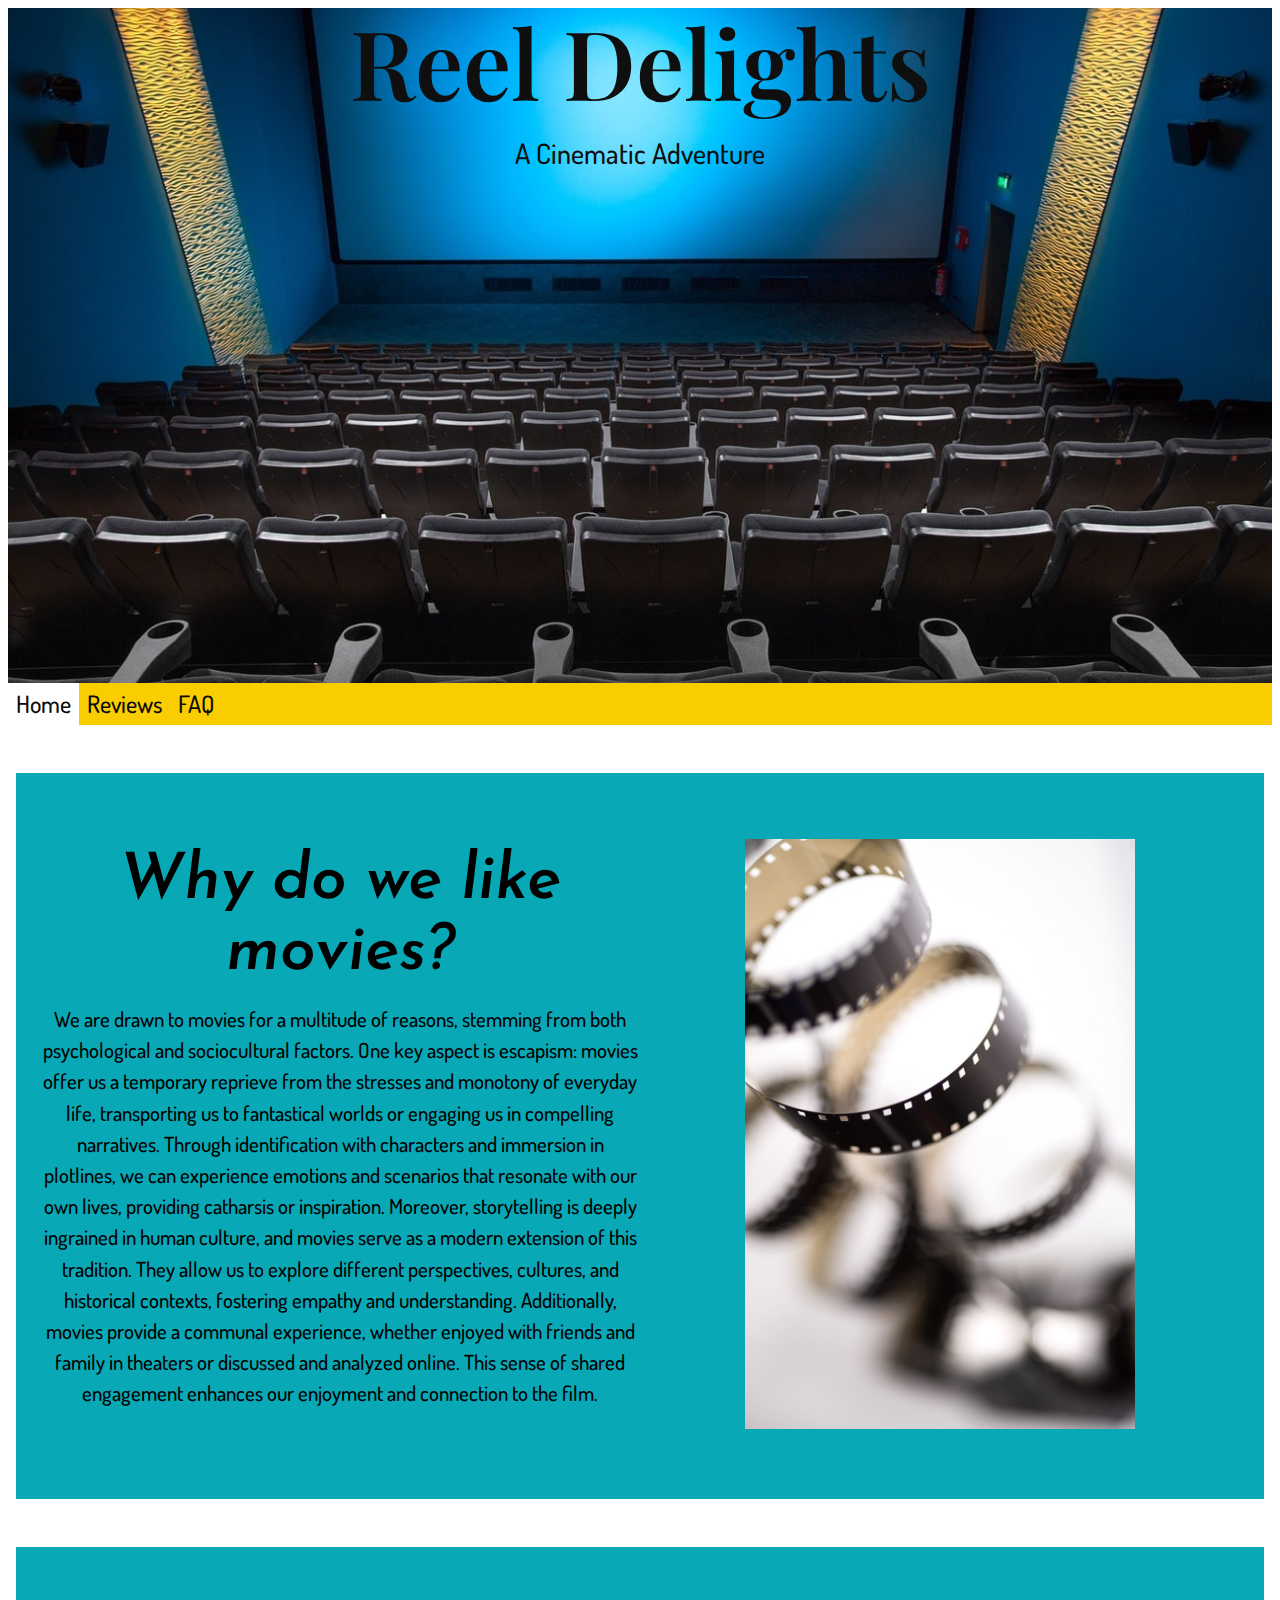
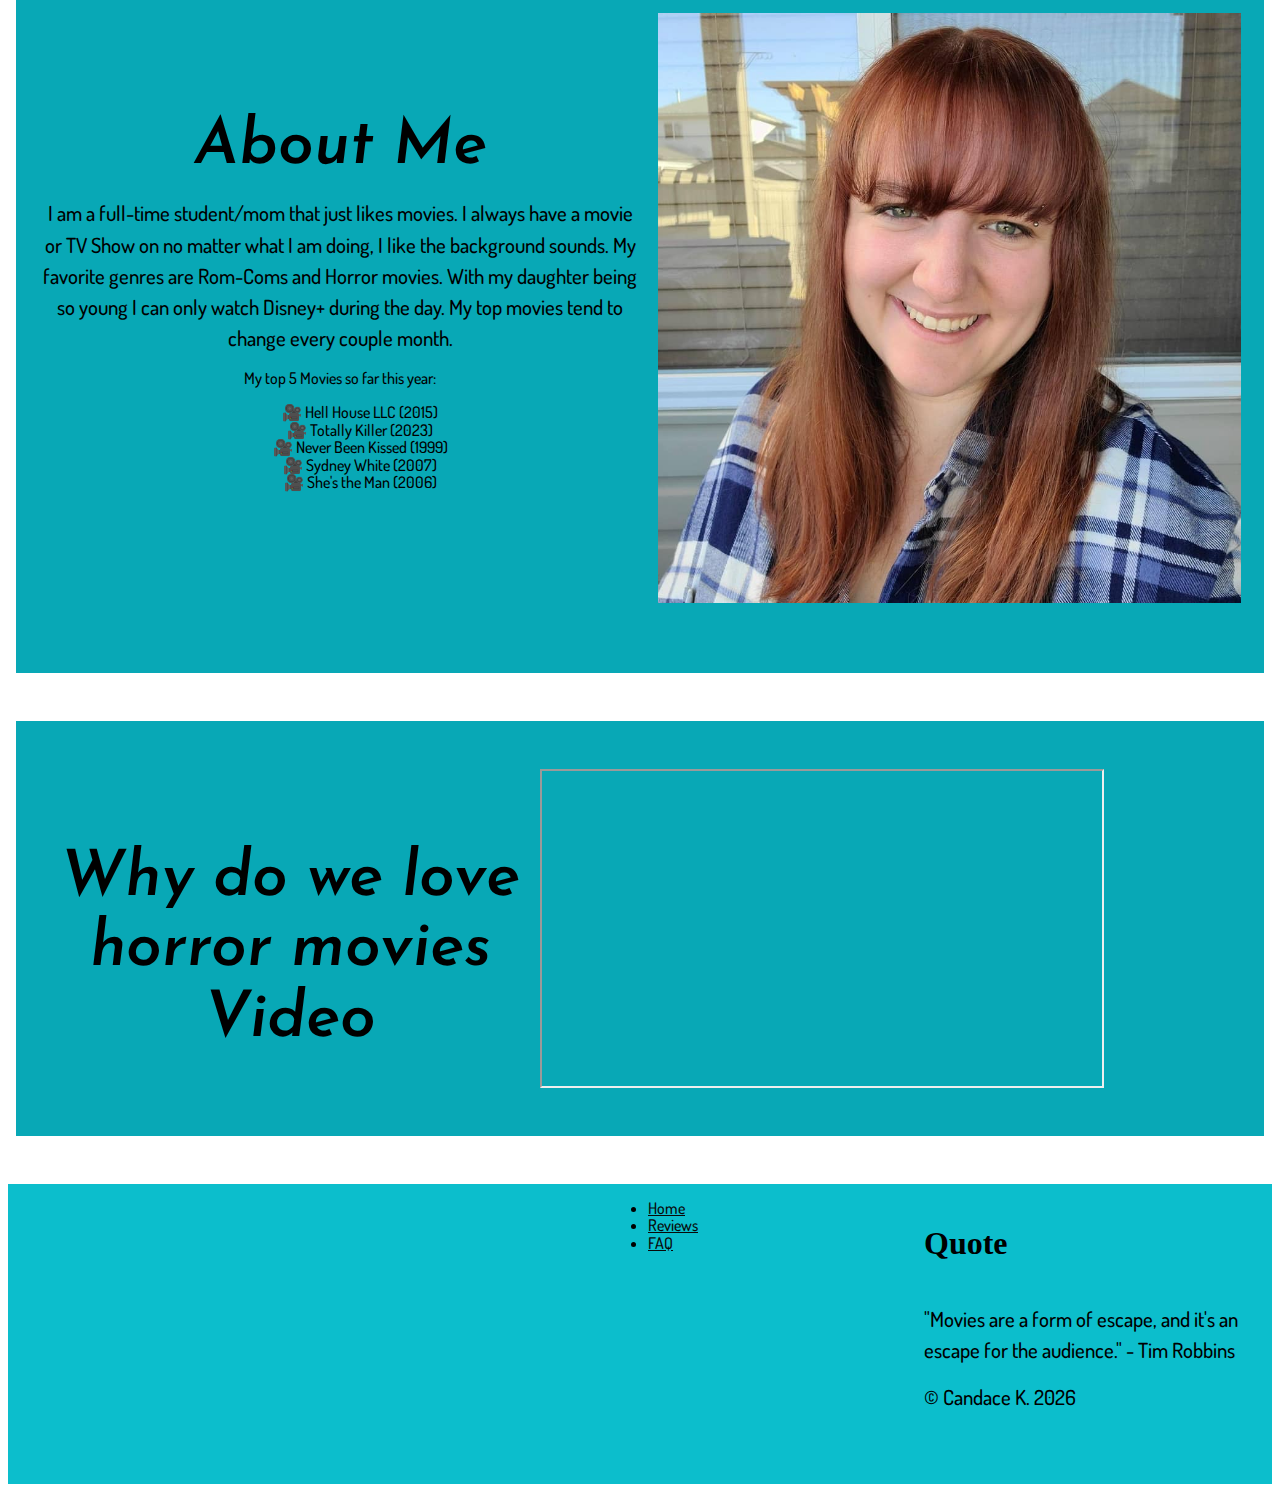
<file: index.html>
<!DOCTYPE html>
<html lang="en">
<head>
  <meta charset="UTF-8">
  <meta http-equiv="X-UA-Compatible" content="IE=edge">
  <meta name="viewport" content="width=device-width, initial-scale=1.0">
  <link rel="stylesheet" type="text/css" href="styles/global.css">
  <link rel="stylesheet" type="text/css" href="styles/home.css">
  <script defer src="source/footer-code.js"></script>
  <title>Web Building</title>
</head>
<body>
  <section id="Hero-Banner" class="hero-container">
      <h1>Reel Delights</h1>
      <h2>A Cinematic Adventure</h2>
  </section>
  <div id="Site-Navigation" class="site-nav">
    <ul >
      <li><a class="current" href="index.html">Home</a></li>
      <li><a href="Reviews.html">Reviews</a></li>
      <li><a href="FAQ.html">FAQ</a></li>
    </ul>
  </div>

      <section id="content-movies" class="container content-container">
        <div class="Market-Link">
          <h3>Why do we like movies?</h3>
          <p>We are drawn to movies for a multitude of reasons, stemming from both psychological and sociocultural factors. 
            One key aspect is escapism: movies offer us a temporary reprieve from the stresses and monotony of everyday life, transporting 
            us to fantastical worlds or engaging us in compelling narratives. Through identification with characters and immersion in plotlines,
             we can experience emotions and scenarios that resonate with our own lives, providing catharsis or inspiration.

            Moreover, storytelling is deeply ingrained in human culture, and movies serve as a modern extension of this tradition. 
            They allow us to explore different perspectives, cultures, and historical contexts, fostering empathy and understanding. 
            Additionally, movies provide a communal experience, whether enjoyed with friends and family in theaters or discussed and analyzed 
            online. This sense of shared engagement enhances our enjoyment and connection to the film.
          </p>            
        </div>
        <div>
          <img class="content-image" src="assets/Optimized-Photos/film-reel-Content-min.jpg" alt="artistic close up with blurry edges of a strip of film strip">
        </div>
  </section>

      <section id="content-aboutme" class="container content-container">
        <div class="market-link">
          <h3>About Me</h3>
          <p>I am a full-time student/mom that just likes movies. I always have a movie or TV Show on no matter what I am doing, 
            I like the background sounds. My favorite genres are Rom-Coms and Horror movies. With my daughter being so young I can only 
            watch Disney+ during the day. My top movies tend to change every couple month.
           </p>
            <div>My top 5 Movies so far this year: 
            <ul class="movies-list">
            <li>
              Hell House LLC (2015)
            </li>  
            <li>
              Totally Killer (2023)
            </li>
            <li>
              Never Been Kissed (1999)
            </li>
            <li>
              Sydney White (2007)
            </li>
            <li>
              She's the Man (2006)
            </li>
            </ul>
          </div>
        </div>
        <div>
          <img class="content-image" src="assets/Optimized-Photos/about-me-photo-min.jpg" alt="Photo of me Candace, long red hair with bangs across wearing a blue and white plaid shirt ">
        </div>
      </section>

  <div id="video" class="container video-container">
    <h3 class="video-title">Why do we love horror movies Video</h3>
    <iframe height="315" src="https://www.youtube.com/embed/tylqe7lgr6E?si=rkORG17bSUZLCo0_" title="YouTube video player" allow="accelerometer; autoplay; clipboard-write; encrypted-media; gyroscope; picture-in-picture; web-share" referrerpolicy="strict-origin-when-cross-origin" allowfullscreen></iframe>
  </div>
 
  <section id="footer" class="footer-container">
    <div class="footer-block map">
      <iframe src="https://www.google.com/maps/embed?pb=!1m18!1m12!1m3!1d5004.848218398667!2d-114.0704766238949!3d51.15597013631628!2m3!1f0!2f0!3f0!3m2!1i1024!2i768!4f13.1!3m3!1m2!1s0x5371668d2dca3cf1%3A0x356bedfc99c3fe48!2sLandmark%20Cinemas%2016%20Country%20Hills%20Calgary!5e0!3m2!1sen!2sca!4v1713328812825!5m2!1sen!2sca" width="600" height="250" style="border:0;" allowfullscreen="" loading="lazy" referrerpolicy="no-referrer-when-downgrade" title="location of a movie theater in Calgary NE"></iframe>
   </div>
    <div class="footer-block">
        <ul>
            <li><a href="index.html"> Home </a>
            </li>
            <li><a href="Reviews.html"> Reviews</a>
            </li>
            <li><a href="FAQ"> FAQ </a>
            </li>
        </ul>
    </div>
    <div class="footer-block about-us">
    <p>  
    <h4>Quote</h4>
    <p>"Movies are a form of escape, and it's an escape for the audience." - Tim Robbins
    </p>
    <p>&copy; Candace K. <span id="year"> </span></p>
    </div>
  </section>
</body>
</html>
</file>
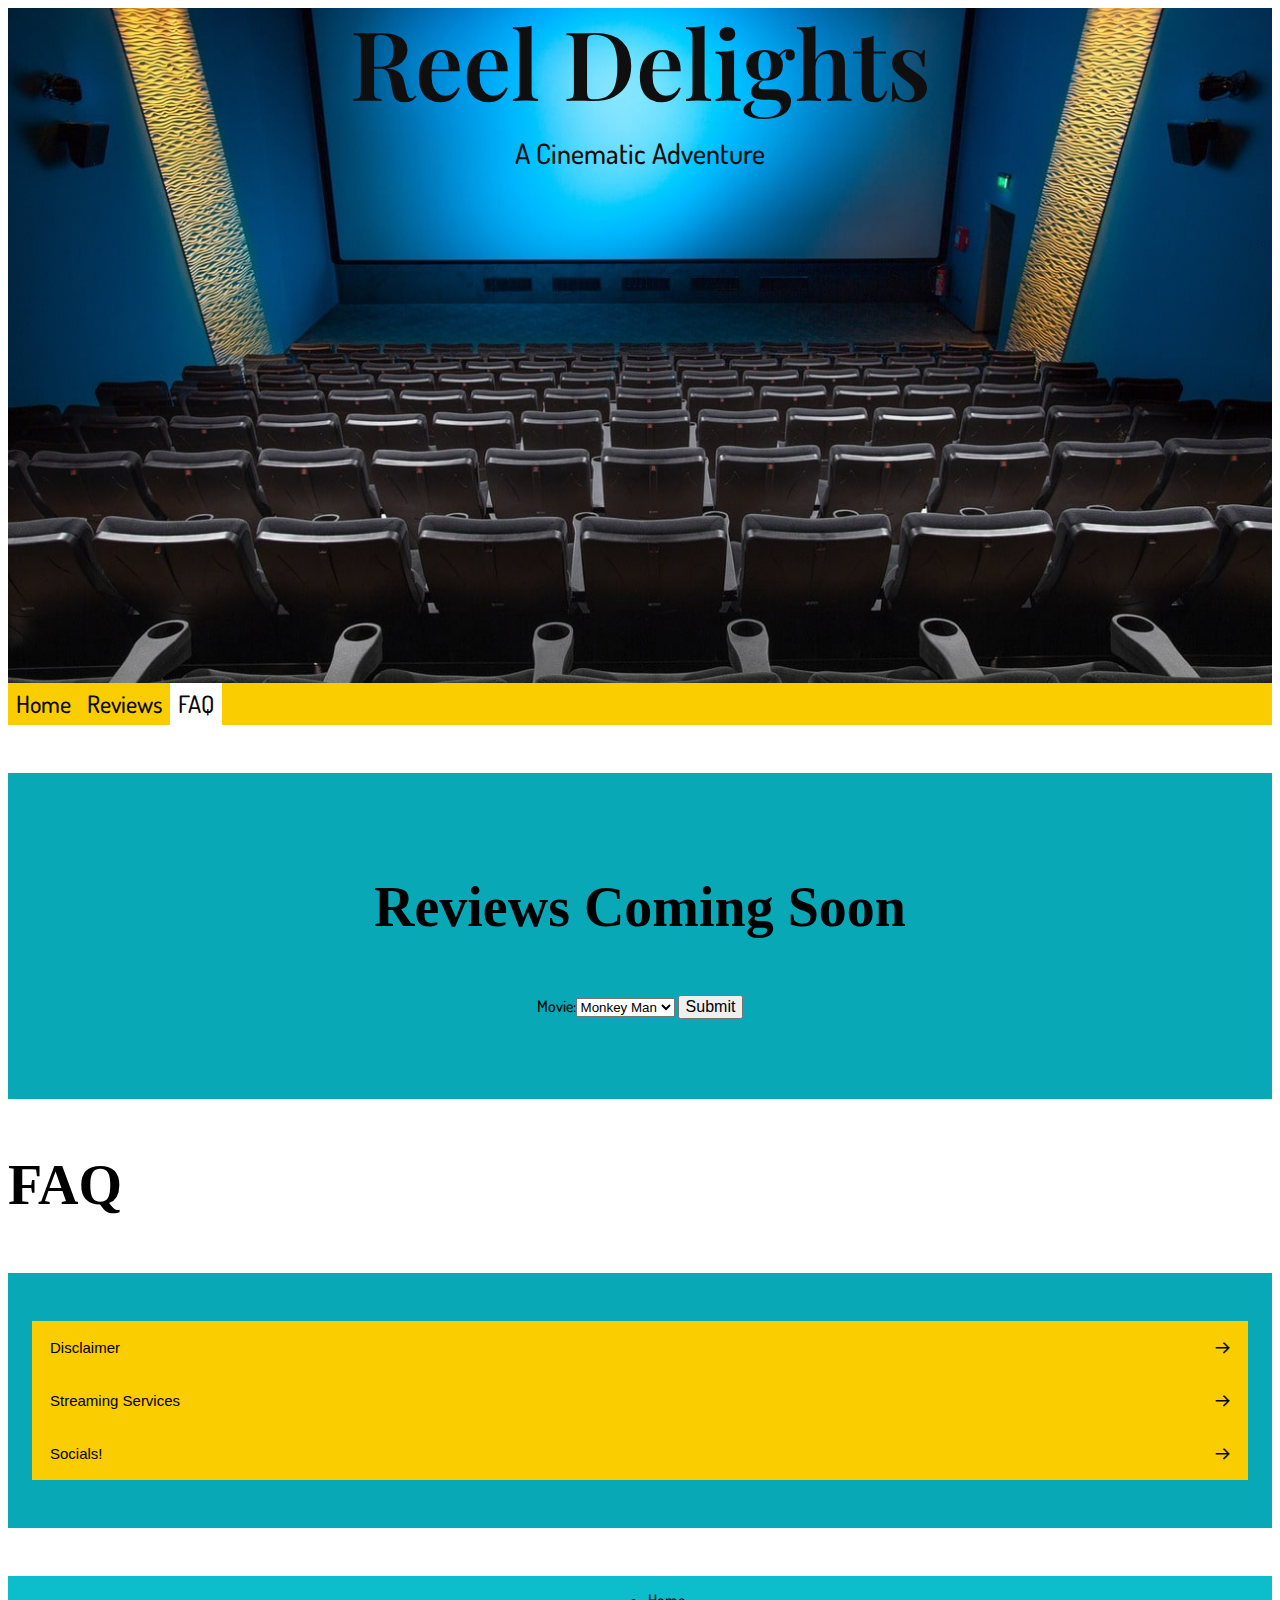
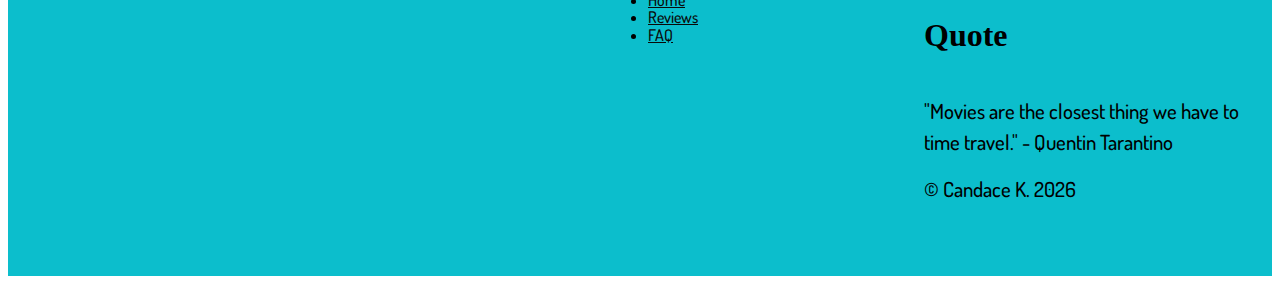
<file: FAQ.html>
<!DOCTYPE html>
<html lang="en">
<head>
  <meta charset="UTF-8">
  <meta http-equiv="X-UA-Compatible" content="IE=edge">
  <meta name="viewport" content="width=device-width, initial-scale=1.0">
  <link rel="stylesheet" type="text/css" href="styles/global.css">
  <link rel="stylesheet" type="text/css" href="styles/AccordianStyle.css">
  <script defer src="source/accordion-code.js"></script>
  <script defer src="source/footer-code.js"></script>
  <script defer src="source/moviedb-api.js"></script>
  <title>Web Building</title>
</head>
<body>
  <section id="Hero-Banner" class="hero-container">
      <h1>Reel Delights</h1>
      <h2>A Cinematic Adventure</h2>
  </section>
  <div id="Site-Navigation" class="site-nav">
    <ul >
      <li><a href="index.html">Home</a></li>
      <li><a href="Reviews.html">Reviews</a></li>
      <li><a class="current" href="FAQ.html">FAQ</a></li>
    </ul>
  </div>

  <section id="content" class="container content-container">
    <div class="Market-Link">
      <h3>Reviews Coming Soon</h3>     
      <label for="dropdown">Movie:</label><select id="dropdown" class="dropdown"></select>
      <button id="submit-button" class="button">Submit</button>
      <ul class="card" id="movie-card"></ul>      
    </div>
</section>

  <h3>FAQ</h3>
  <div id="accordian" class="container accordion-container">
    <button class="accordion">Disclaimer</button>
    <div class="panel">
      <p>
        Please note that the following review is subjective and reflects the opinions of the reviewer. Individual experiences and 
        preferences may vary. Additionally, while efforts have been made to avoid spoilers, some plot details may be revealed in the review. 
        Viewer discretion is advised.
    </p>
    </div>
    
    <button class="accordion">Streaming Services</button>
    <div class="panel">
      <p>
        Streaming services have become increasingly popular over the past few years, especially since Covid kept all of us at home. 
        With this growing popularity some streaming services have started producing their own programing such as The Other Zoe is an 
        Amazon production or Lessons in Chemistry is an Apple studios production. Whichever system you choose there will always be options 
        everywhere to watch something. My primary viewing is with Amazon Prime as well as Disney+. The top 5 streaming services in Canada 
        are Netflix, Crave TV, Prime Video, Starz, and Paramount+, these all significantly differ in pricing as well as additional purchase 
        options for some with needing to pay to go ad free. Some also differ geographically, what is available in Canada might not be in 
        Mexico, or there might be some available in the USA but not in Canada. 
      </p>
    </div>
    
    <button class="accordion">Socials!</button>
    <div class="panel">
    <p> 
      Please join me on my other pages for reviews on videos games such as Disney Dreamlight Valley and Garden life. 
      Please join me in reviewing movies live every Thursday night @ 7PM Mountain Time on my twitch stream!
    </p>
    </div>
  </div>

 
  <section id="footer" class="footer-container">
    <div class="footer-block map">
      <iframe src="https://www.google.com/maps/embed?pb=!1m18!1m12!1m3!1d321200.71227947116!2d-114.41747661991604!3d51.02759155127005!2m3!1f0!2f0!3f0!3m2!1i1024!2i768!4f13.1!3m3!1m2!1s0x537170039f843fd5%3A0x266d3bb1b652b63a!2sCalgary%2C%20AB!5e0!3m2!1sen!2sca!4v1710868455463!5m2!1sen!2sca" width="600" height="250" style="border:0;" allowfullscreen="" loading="lazy" referrerpolicy="no-referrer-when-downgrade" title="Map of Calgary"></iframe>
   </div>
    <div class="footer-block">
        <ul>
            <li><a href="index.html"> Home </a>
            </li>
            <li><a href= "Reviews.html"> Reviews</a>
            </li>
            <li><a href="FAQ.html"> FAQ </a>
            </li>
        </ul>
    </div>
    <div class="footer-block about-us">
    <p>  
    <h4>Quote</h4>
    <p>"Movies are the closest thing we have to time travel." - Quentin Tarantino
    </p>
    <p>&copy; Candace K. <span id="year"> </span></p>
    </div>
  </section>
</body>
</html>
</file>
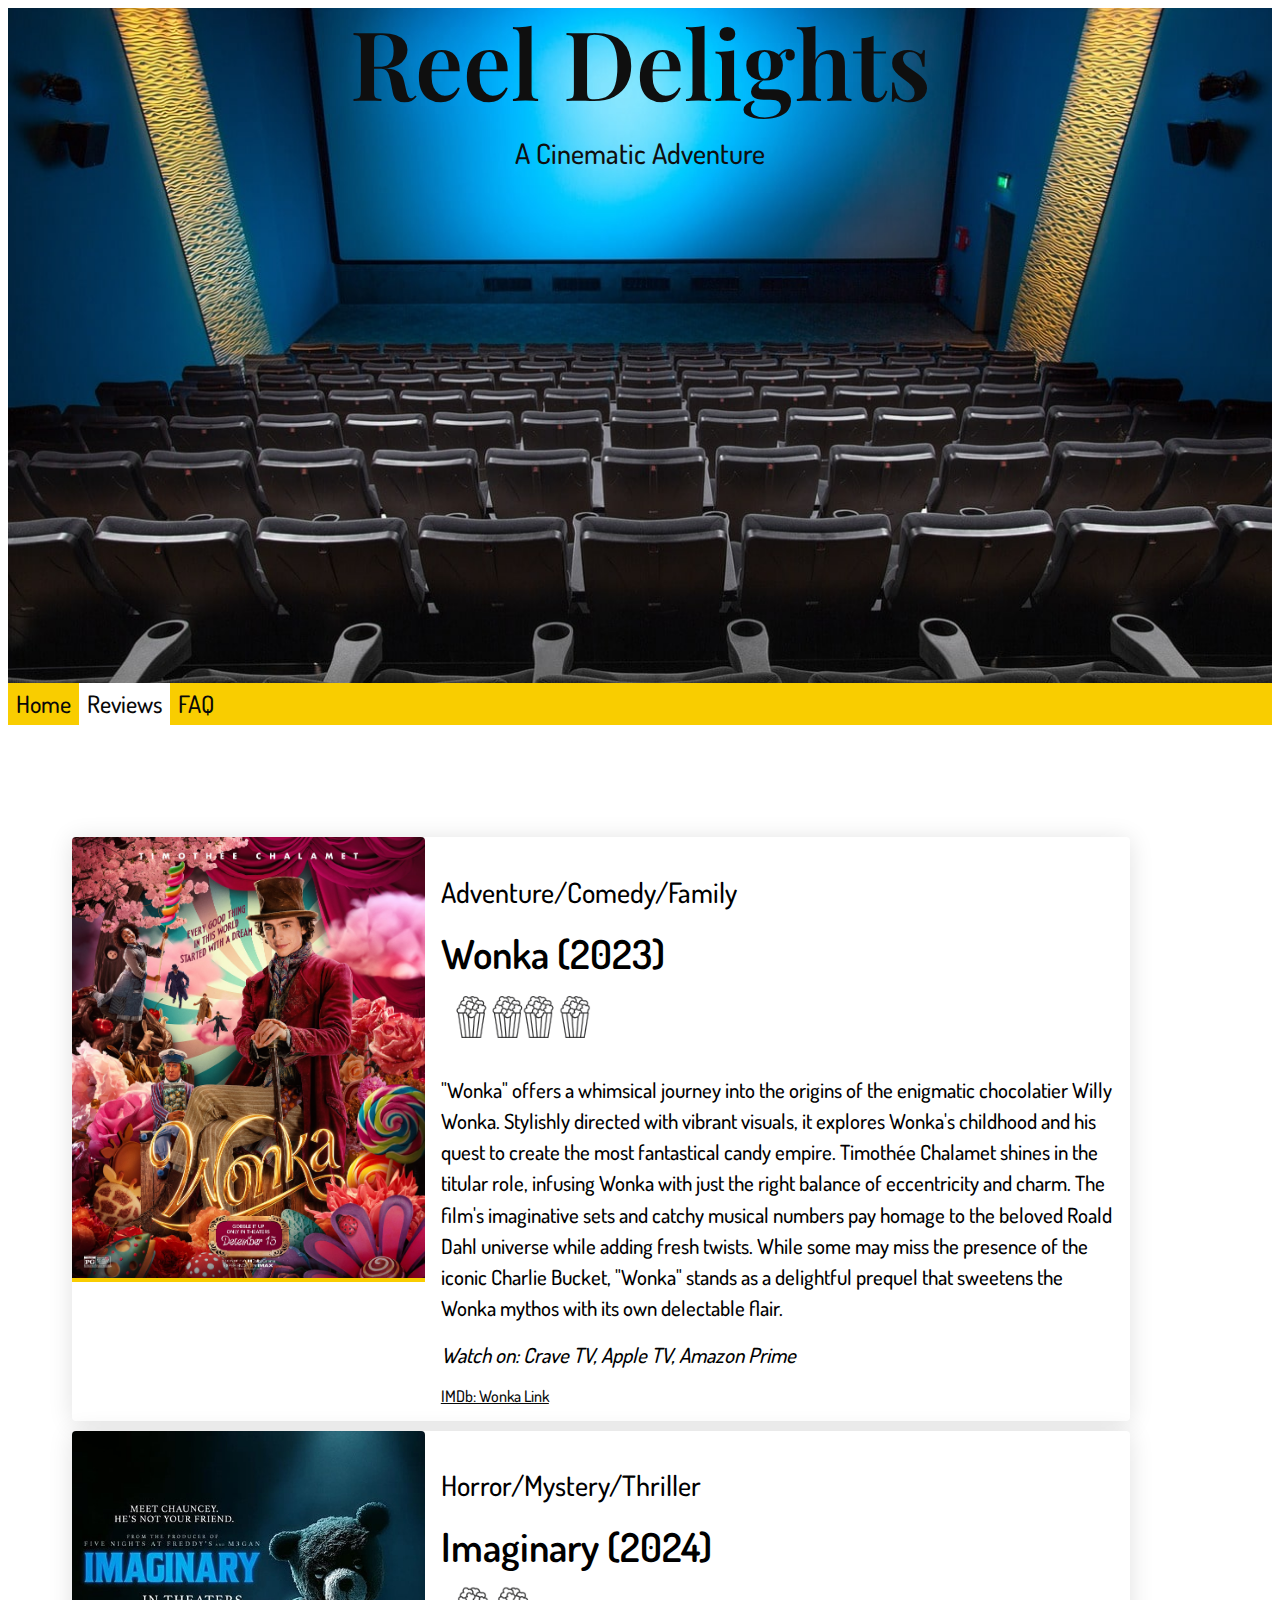
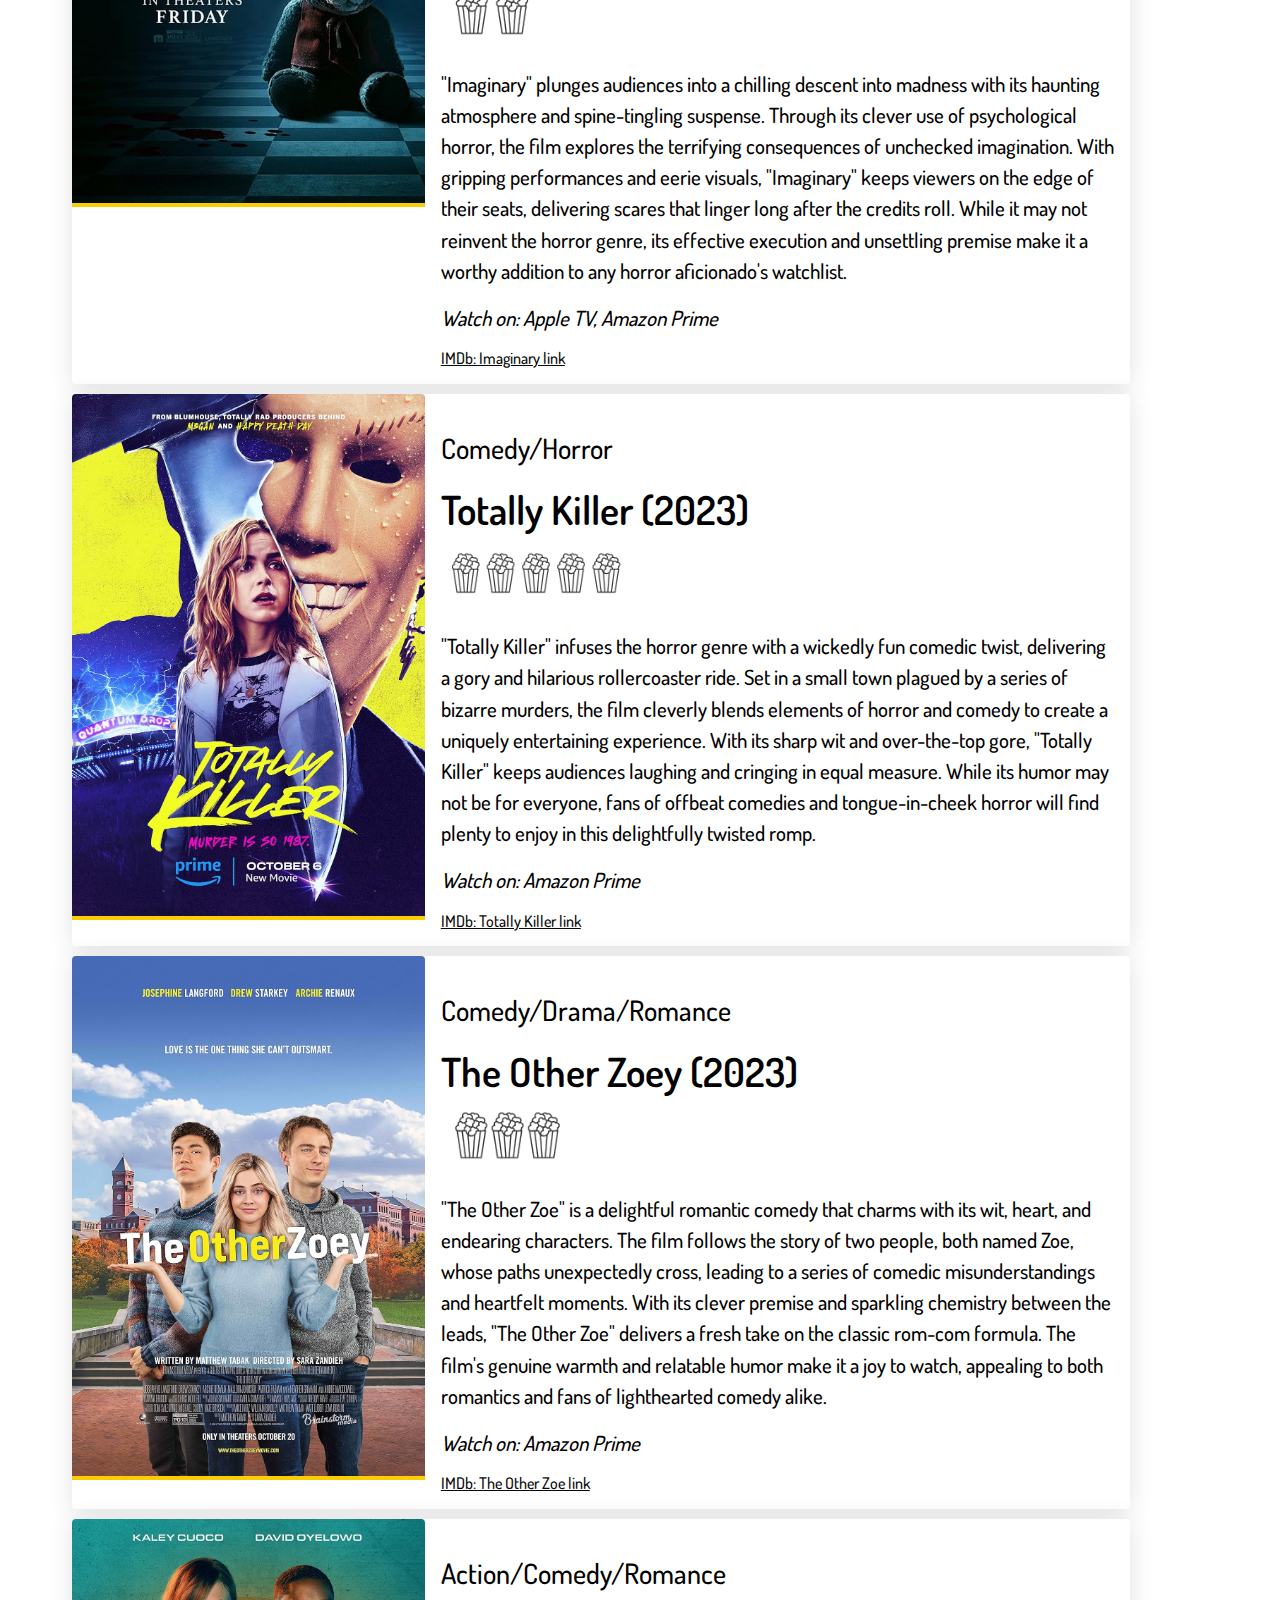
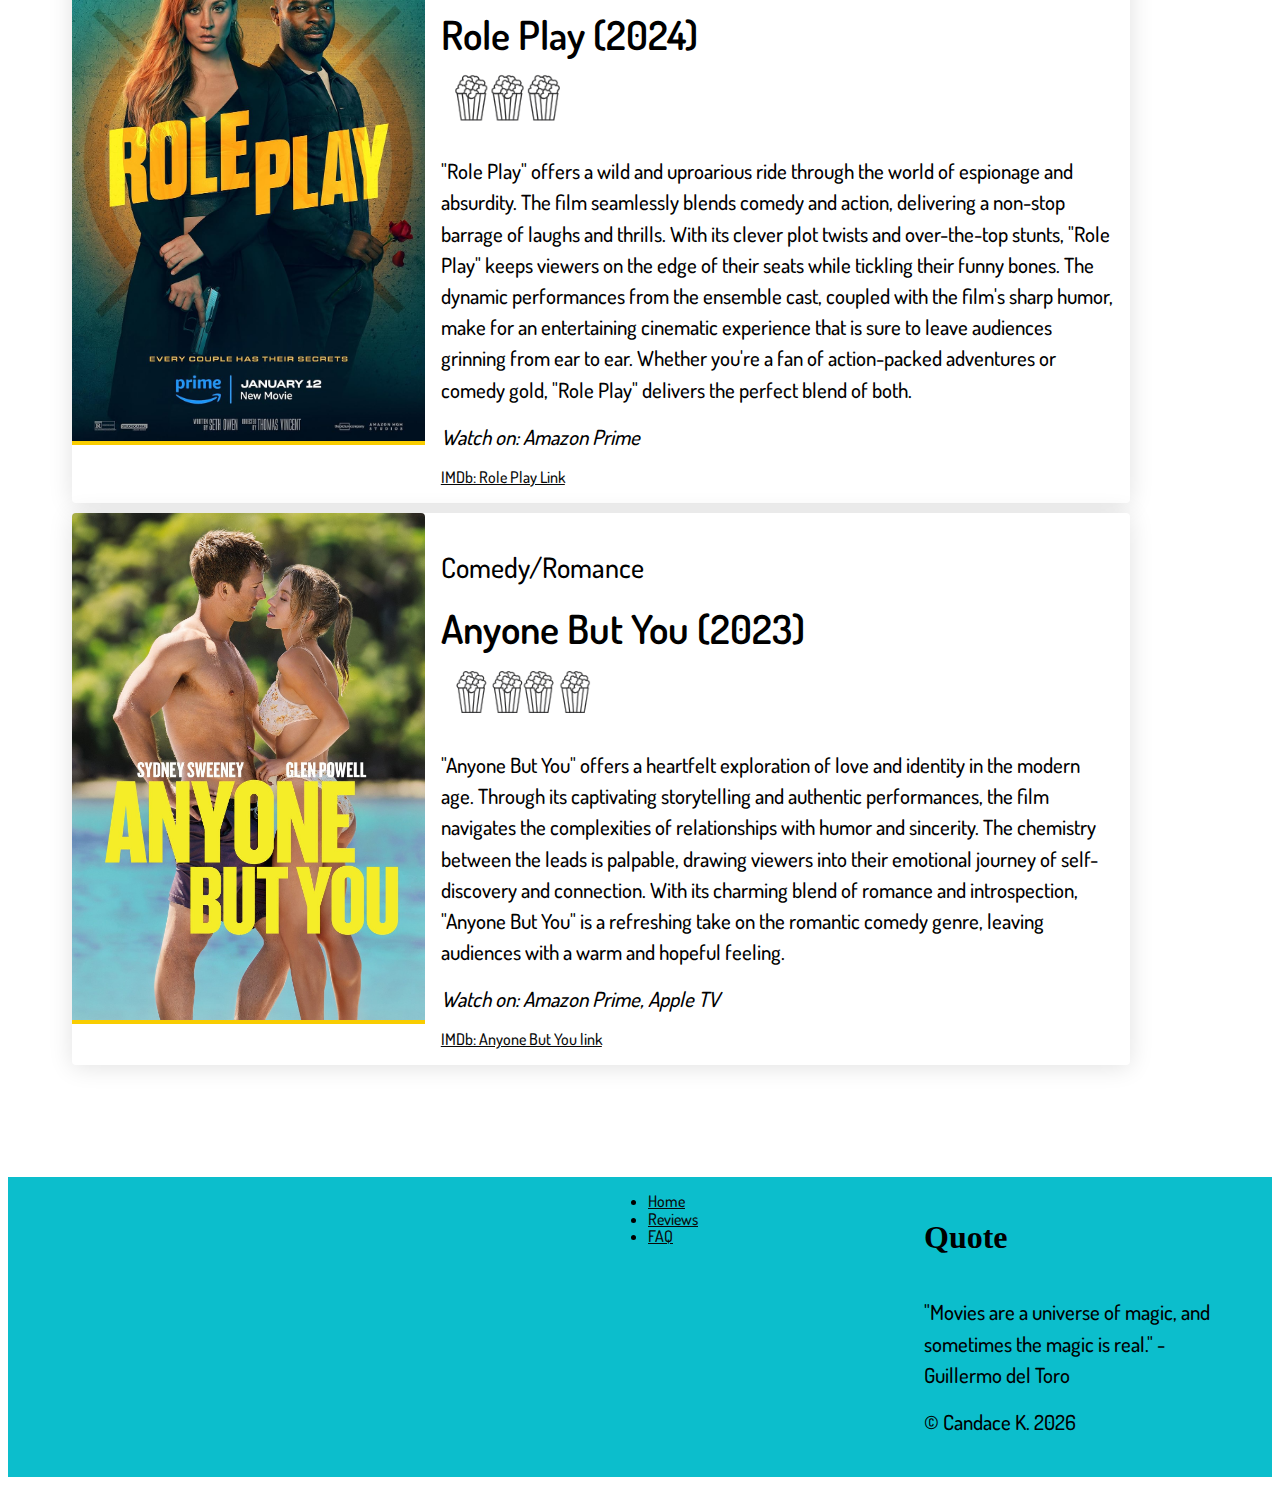
<file: Reviews.html>
<!DOCTYPE html>
<html lang="en">
<head>
  <meta charset="UTF-8">
  <meta http-equiv="X-UA-Compatible" content="IE=edge">
  <meta name="viewport" content="width=device-width, initial-scale=1.0">
  <link rel="stylesheet" type="text/css" href="styles/global.css">
  <link rel="stylesheet" type="text/css" href="styles/Reviews.css">
  <script defer src="source/footer-code.js"></script>
  <title>Web Building</title>
</head>
<body>
  <section id="Hero-Banner" class="hero-container">
      <h1>Reel Delights</h1>
      <h2>A Cinematic Adventure</h2>
  </section>
  <div id="Site-Navigation" class="site-nav">
    <ul >
      <li><a href="index.html">Home</a></li>
      <li><a class="current" href="Reviews.html">Reviews</a></li>
      <li><a href="FAQ.html">FAQ</a></li>
    </ul>
  </div>

  <section class="container">
    <ul class="card-container">  
      <li class="card">                 
        <img src="assets/Optimized-Photos/wonka-poster-min.jpg" alt="Vibrant Pinks, purples and greens various candies like cotton candy and lollipops with Timothee Chalamet and other cast members ">
        <div class="card-content">  
          <h2 >
            Adventure/Comedy/Family
          </h2>
          <h3 class="header">
            Wonka (2023) 
          </h3>
          <div class="star-box">
            <img class="popcorn" src="assets/buckets/4-popcorn-buckets.png" alt="Four star rating">
          </div>
          <p class="paragraph">
            "Wonka" offers a whimsical journey into the origins of the enigmatic chocolatier Willy Wonka.
            Stylishly directed with vibrant visuals, it explores Wonka's childhood and his quest to create the most fantastical candy empire. 
            Timothée Chalamet shines in the titular role, infusing Wonka with just the right balance of eccentricity and charm. The film's 
            imaginative sets and catchy musical numbers pay homage to the beloved Roald Dahl universe while adding fresh twists. 
            While some may miss the presence of the iconic Charlie Bucket, "Wonka" stands as a delightful prequel that sweetens the Wonka
            mythos with its own delectable flair.
          </p>
          <p class="watch">
            Watch on: Crave TV, Apple TV, Amazon Prime
          </p>
        
        <a href="https://www.imdb.com/title/tt6166392/?ref_=fn_al_tt_1">IMDb: Wonka Link</a>
        </div>
      </li>

      <li class="card">
        <img src="assets/Optimized-Photos/imaginary-poster-min.jpg" alt="dark background with a highlighted teddy bear with a red vest and blood spatter on checker tile floor next to it">
        <div class="card-content">
          <h2 >
           Horror/Mystery/Thriller
          </h2>
          <h3 class="header">
            Imaginary (2024)
          </h3>
          <div class="star-box">
            <img class="popcorn" src="assets/buckets/2-popcorn-buckets.png" alt="Two star rating">
          </div>
          <p class="paragraph">
          "Imaginary" plunges audiences into a chilling descent into madness with its haunting atmosphere and spine-tingling suspense. 
          Through its clever use of psychological horror, the film explores the terrifying consequences of unchecked imagination. 
          With gripping performances and eerie visuals, "Imaginary" keeps viewers on the edge of their seats, delivering scares that linger 
          long after the credits roll. While it may not reinvent the horror genre, its effective execution and unsettling premise make it a 
          worthy addition to any horror aficionado's watchlist.
         </p>
         <p class="watch">
          Watch on: Apple TV, Amazon Prime
          </p>
          <a href="https://www.imdb.com/title/tt26658104/?ref_=fn_al_tt_1">IMDb: Imaginary link</a>
        </div>
      </li>

      <li class="card">
        <img src="assets/Optimized-Photos/totally-killer-poster-min.jpg" alt="creepy grinning mask with an actress in a white coat looking scared">
        <div class="card-content">
          <h2 >
            Comedy/Horror
          </h2>
          <h3 class="header">
            Totally Killer (2023)
          </h3>
          <div class="star-box">
            <img class="popcorn" src="assets/buckets/5-popcorn-buckets.png" alt="Five star rating">
          </div>
          <p class="paragraph">
            "Totally Killer" infuses the horror genre with a wickedly fun comedic twist, delivering a gory and hilarious rollercoaster ride. 
            Set in a small town plagued by a series of bizarre murders, the film cleverly blends elements of horror and comedy to create a 
            uniquely entertaining experience. With its sharp wit and over-the-top gore, "Totally Killer" keeps audiences laughing and cringing 
            in equal measure. While its humor may not be for everyone, fans of offbeat comedies and tongue-in-cheek horror will find plenty to
            enjoy in this delightfully twisted romp.
          </p>
          <p class="watch">
            Watch on: Amazon Prime
          </p>
          <a href="https://www.imdb.com/title/tt11426232/?ref_=nv_sr_srsg_0_tt_7_nm_0_q_totally%2520killer">IMDb: Totally Killer link</a>
        </div>
      </li>

      <li class="card">
        <img src="assets/Optimized-Photos/the-other-zoe-poster-min.jpg" alt="blonde actress in blue sweater standing with two males one with black hair in a blue sweater and a blonde male in a grey sweater">
        <div class="card-content">
          <h2 >
            Comedy/Drama/Romance
          </h2>
          <h3 class="header">
           The Other Zoey (2023)
          </h3>
          <div class="star-box">
            <img class="popcorn" src="assets/buckets/3-popcorn-buckets.png" alt="Three star rating">
          </div>
          <p class="paragraph">
            "The Other Zoe" is a delightful romantic comedy that charms with its wit, heart, and endearing characters. The film follows the 
            story of two people, both named Zoe, whose paths unexpectedly cross, leading to a series of comedic misunderstandings and 
            heartfelt moments. With its clever premise and sparkling chemistry between the leads, "The Other Zoe" delivers a fresh take on 
            the classic rom-com formula. The film's genuine warmth and relatable humor make it a joy to watch, appealing to both romantics 
            and fans of lighthearted comedy alike.
          </p>
          <p class="watch">
            Watch on: Amazon Prime
          </p>
          <a href="https://www.imdb.com/title/tt11951276/?ref_=fn_al_tt_1">IMDb: The Other Zoe link</a>
        </div>
      </li>

      <li class="card">
        <img src="assets/Optimized-Photos/Role-Play-Poster-min.jpg" alt="blonde actress in black clothing holding a gun standing next to an actor in dark clothing holding a rose">
        <div class="card-content">
          <h2 >
            Action/Comedy/Romance
          </h2>
          <h3 class="header">
            Role Play (2024)
          </h3>
          <div class="star-box">
            <img class="popcorn" src="assets/buckets/3-popcorn-buckets.png" alt="Three star rating">
          </div>
          <p class="paragraph">
            "Role Play" offers a wild and uproarious ride through the world of espionage and absurdity. The film seamlessly blends comedy 
            and action, delivering a non-stop barrage of laughs and thrills. With its clever plot twists and over-the-top stunts, 
            "Role Play" keeps viewers on the edge of their seats while tickling their funny bones. The dynamic performances from the 
            ensemble cast, coupled with the film's sharp humor, make for an entertaining cinematic experience that is sure to leave audiences 
            grinning from ear to ear. Whether you're a fan of action-packed adventures or comedy gold, "Role Play" delivers the perfect blend of both.
          </p>
          <p class="watch">
            Watch on: Amazon Prime
          </p>
          <a href="https://www.imdb.com/title/tt12964320/?ref_=nv_sr_srsg_0_tt_8_nm_0_q_Role%2520Play">IMDb: Role Play Link</a>
        </div>
      </li>

      <li class="card">
        <img src="assets/Optimized-Photos/anyone-but-you-poster-min.jpg" alt="blonde actress and actor in swimsuits standing close together with ocean water lush trees in the background">
        <div class="card-content">
          <h2 >
            Comedy/Romance
          </h2>
          <h3 class="header">
            Anyone But You (2023)
          </h3>
          <div class="star-box">
            <img class="popcorn" src="assets/buckets/4-popcorn-buckets.png" alt="Four star rating">
          </div>
          <p class="paragraph">
            "Anyone But You" offers a heartfelt exploration of love and identity in the modern age. Through its captivating storytelling 
            and authentic performances, the film navigates the complexities of relationships with humor and sincerity. The chemistry 
            between the leads is palpable, drawing viewers into their emotional journey of self-discovery and connection. With its charming 
            blend of romance and introspection, "Anyone But You" is a refreshing take on the romantic comedy genre, leaving audiences with a
            warm and hopeful feeling.
          </p>
          <p class="watch">
            Watch on: Amazon Prime, Apple TV            
          </p>
          <a href="https://www.imdb.com/title/tt26047818/?ref_=nv_sr_srsg_0_tt_8_nm_0_q_anyone%2520but">IMDb: Anyone But You link</a>
        </div>
      </li>
    </ul>
  </section>
 
  <section id="footer" class="footer-container">
    <div class="footer-block map">
      <iframe src="https://www.google.com/maps/embed?pb=!1m18!1m12!1m3!1d321200.71227947116!2d-114.41747661991604!3d51.02759155127005!2m3!1f0!2f0!3f0!3m2!1i1024!2i768!4f13.1!3m3!1m2!1s0x537170039f843fd5%3A0x266d3bb1b652b63a!2sCalgary%2C%20AB!5e0!3m2!1sen!2sca!4v1710868455463!5m2!1sen!2sca" width="600" height="250" style="border:0;" allowfullscreen="" loading="lazy" referrerpolicy="no-referrer-when-downgrade" title="Map of Calgary"></iframe>
   </div>
    <div class="footer-block">
        <ul>
            <li><a href="index.html"> Home </a>
            </li>
            <li><a href= "Reviews.html"> Reviews </a>
            </li>
            <li><a href="FAQ.html"> FAQ </a>
            </li>
        </ul>
    </div>
    <div class="footer-block about-us">
    <p>  
    <h4>Quote</h4>
    <p>
      "Movies are a universe of magic, and sometimes the magic is real." - Guillermo del Toro
    </p>
    <p>&copy; Candace K. <span id="year"> </span></p>
    </div>
  </section>
</body>
</html>
</file>
<file: styles/global.css>
body {
    font-family: 'Dosis', 'Courier New', Courier, monospace;
    font-size: 1rem;
    font-weight: 500;
    line-height: 1.1;
  }
  
  h1 {
    font-family: 'Playfair', Georgia, 'Times New Roman', Times, serif;
    font-size: 6.0rem;
    font-weight: 600;
    text-align: center;
    margin-block-start: .50px;
    margin-block-end: .50px
  }
  
  @font-face {
    font-family: 'Playfair';
    src: url(../Fonts/Playfair_Display/PlayfairDisplay-VariableFont_wght.ttf);
  }

  @font-face {
    font-family: 'Josefin';
    src: url(../Fonts/Josefin_Sans/Josefin_Sans/JosefinSans-Italic-VariableFont_wght.ttf);
  }

  @font-face {
    font-family: 'Dosis';
    src: url(../Fonts/Dosis/Dosis/Dosis-VariableFont_wght.ttf);
  }

  h2 {
    font-family: 'Dosis','Courier New', Courier, monospace;
    font-size: 1.75rem;
    font-weight: 500;
    line-height: 1.1;
  }  

  h4 {
    font-family: 'Ojuju', Georgia, 'Times New Roman', Times, serif;
    font-size: 2rem;
    font-weight: 600;
  }

  h5 {
    font-family: 'Marvel', 'Courier New', Courier, monospace;
    font-size: 1.5rem;
  }
  h6,
  p {
    line-height: 1.1;
    margin: 1rem 0;
  }  
  
   h6 {
    font-size: 1.25rem;
    font-weight: 600;
  }
  
  p {
    font-size: 1.3rem;
    font-weight: 500;
    line-height: 1.5;
  }
  
  
  button {
    font-size: 1rem;
    font-weight: 500;
  }

  /* Sections */
  .container {
    margin: 3rem auto;
    max-width: 75rem;
    padding: 3rem 1.5rem;
    position: relative;
  }
  
  /* Section Header Content */
  .header-container {
    background-color: #DDDDDD;
    text-align: center;
    padding: 6rem 1rem;
  }
  
  /* Option header */
  .option-container {
    text-align: center;
    background-color: #EEEEEE;
    padding: 3rem 1rem;
  }

  .remove-assignment-content {
    font-family: "Roboto", sans-serif;
    font-size: 2rem;
    text-align: center;
    position: absolute;
    top: 50%;
    left: 50%;
    transform: translate(-50%, -50%);
  }
  
  .hero-container {
    background-image: url(../assets/Optimized-Photos/Movie-theater-hero-min.jpg);
    background-position: center;
    background-size: cover;
    background-repeat: no repeat;
    color: #0f0f0f;
    height: 75vh;
    display: flex;
    align-items: center;
    justify-content: normal;
    flex-direction: column;
  }
  
  a:link {
    color: #090909;
  }
  a:visited{
    color: #090909;
  }
  a:hover {
    color:#EEEEEE;
  }

  .footer-container {
    display: flex;
    background-color: #0cbecc;
    width: 100%;
    height: 300px;
    position: relative;
    flex-direction: row;
    flex-wrap: wrap;
  }
  
  .content-image {
    max-height: 590px;
    max-width: 100%;
    padding: 18px;
  }
  
  .block {
    padding: 16px;
  }
  
  .footer-block{
    min-width: 25%;
  }

  /* Navigation Bar */
  .site-nav ul {
    list-style-type: none;
    margin: 0;
    padding: 0;
    overflow: hidden;
    background-color: #F9CD00;
  }
  .site-nav li {
    float:left;
  }
  .site-nav li a {
    display: block;
    padding: 8px;
    font-size: x-large;
    color: #090909;
    text-decoration: none;
  } 
  .current {
    background-color: #ffffff;
  }
  
  /* Footer Section responsive */
  @media screen and (max-width: 842px) {
    .map {
        display: none;
    }
    .about-us{
        max-width: 50%;
    }
  }

  /* Tablet */
  @media  screen and (min-width: 842px) and (max-width: 1200px) {
   .map {
        width: 600px;
   }
   .about-us {
        max-width: 35%;
   }
  }
  
  /* Desktop */
  @media screen and (min-width: 1200px) {
    .map {
        width: 600px;
    }
    .about-us {
        max-width: 25%;
    }
  }
</file>
<file: styles/home.css>
h3 {
    font-family: 'Josefin', Georgia, 'Times New Roman', Times, serif;
    font-size: 4.0rem;
    font-weight: 600;
    text-align: center;
    margin-block-start: .50px;
    margin-block-end: .50px
  }
    /* Video */
.video-container{
  background-color: #08a8b6; 
  height: auto;
}
.content-container {
  display: grid;
  grid-template-columns: 1fr 1fr;
  background-color: #08A8B6; 
  height: auto;
  text-align: center;
  align-items: center;
}

.movies-list{
  list-style-type: "\1f3a5";
  list-style-position: inside;
}


/* Tablet and Mobile */
@media  screen and (max-width: 1200px) {
  .video-title {
    padding-top: 0px;
  }
  .video-container {
    display: flex;
    flex-direction: column;
    justify-content: center;
  }
  iframe{
    width: auto;
  }
}

/* Desktop */
@media screen and (min-width: 1200px) {
  .video-title {
    padding-top: 75px;
  }
  .video-container {
    display: grid;
    grid-template-columns: 500px 1fr;
  }
  iframe {
    width: 560px;
  }
}
</file>
<file: styles/AccordianStyle.css>
.accordion-container {
    background-color: #08a8b6;
    color: #000000;
    height: auto;
  }
  .accordion {
    background-color: #f9cd00;
    color: #000000;
    cursor: pointer;
    padding: 18px;
    width: 100%;
    border: none;
    text-align: left;
    outline: none;
    font-size: 15px;
    transition: 0.4s;
  }
  
  .active, .accordion:hover {
    background-color: #d7acc6;
  }
  
  .accordion:after {
    content: '\1F862'; 
    color: #030303;
    font-weight: bold;
    float: right;
    margin-left: 5px;
  }
  
  .active:after {
    content: "\1F863";
    color: #070707;
  }

  .panel {
    padding: 0 18px;
    background-color: rgb(249, 249, 249);
    max-height: 0;
    overflow: hidden;
    transition: max-height 0.2s ease-out;
  }
  h2 {
    font-family: 'Dosis','Courier New', Courier, monospace;
    font-size: 1.75rem;
    font-weight: 500;
    line-height: 1.1;
  }  
  h3 {
    font-family: 'Ojuju',Georgia, 'Times New Roman', Times, serif;
    font-size: 3.5rem;
    font-weight: 600;
  }

  .card-container {
    display: grid 1fr;
    justify-self: center;
    list-style: none;
    gap: 10px 10px;
}
.content-container {
  display: grid;
  grid-template-columns: 1fr;
  background-color: #08A8B6; 
  height: auto;
  text-align: center;
  align-items: center;
}

.card {
    display: grid;
    grid-template-columns: 1fr 2fr;
    border-radius: 0.25rem;
    box-shadow: 0rem 0.125rem 1.5rem rgb(0 0 0 / 12%);
    width: 90%;
  }
  
  img {
    border-radius: 0.25rem 0.25rem 0 0;
    height: auto;
    width: 100%;
  }
    /* Mobile */
    @media screen and (max-width: 842px) {
      img {
        min-height: 15.5rem;
      }
      .card-container {
          flex-direction: column;
          flex-wrap: nowrap;
      }
      .card{
        display: block;
      }
    }
  
    /* Tablet */
    @media  screen and (min-width: 842px) and (max-width: 1200px) {
  
      .card-container {
          flex-wrap: wrap;
      }
      .card {
          flex:auto;
      }
    }
    
    /* Desktop */
    @media screen and (min-width: 1200px) {
  
      .card-container {
          flex-wrap: wrap;
      }
      .container {
          max-width: none;
      }
    }
    
    .card-content {
      padding: 1rem;
    }
    
    .header {
      margin: 0;
    }
    .subheader {
      margin: 0;
    }
</file>
<file: styles/Reviews.css>
.card-container {
    display: flex;
    list-style: none;
    gap: 10px 10px;
}

.card {
    display: grid;
    grid-template-columns: 1fr 2fr;
    background-color: #fff;
    border-radius: 0.25rem;
    box-shadow: 0rem 0.125rem 1.5rem rgb(0 0 0 / 12%);
    width: 90%;
  }

.star-box{
  display: flex;
  flex-direction: row;
  flex-wrap: nowrap;
}
.popcorn{
  width: 50%;
  border-bottom: 0px;
  border-radius: 0px;
}
  
  img {
    border-bottom: 0.25rem solid #f9cd00;
    border-radius: 0.25rem 0.25rem 0 0;
    height: auto;
    width: 100%;
  }
  
  .watch{
    font-style: italic;
  }

  /* Mobile */
  @media screen and (max-width: 842px) {
    img {
      min-height: 15.5rem;
    }
    .card-container {
        flex-direction: column;
        flex-wrap: nowrap;
    }
    .card{
      display: block;
    }
  }

  /* Tablet */
  @media  screen and (min-width: 842px) and (max-width: 1200px) {

    .card-container {
        flex-wrap: wrap;
    }
    .card {
        flex:auto;
    }
  }
  
  /* Desktop */
  @media screen and (min-width: 1200px) {

    .card-container {
        flex-wrap: wrap;
    }
    .container {
        max-width: none;
    }
  }
  
  .card-content {
    padding: 1rem;
  }
  
  .header {
    margin: 0;
  }
  .subheader {
    margin: 0;
  }

  h3 {
    font-family: 'Dosis',Georgia, 'Times New Roman', Times, serif;
    font-size: 2.5rem;
    font-weight: 600;
  }
</file>
